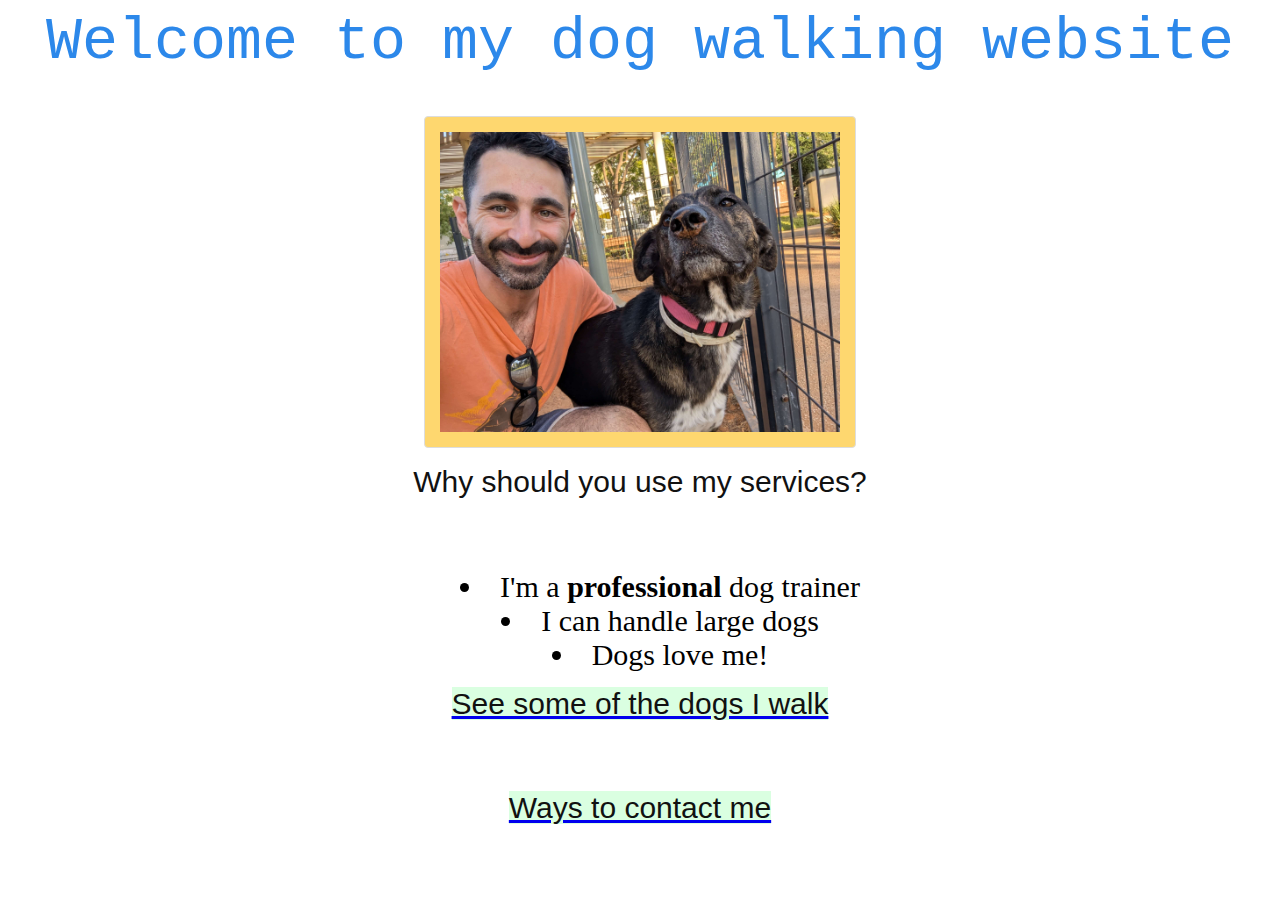
<file: Index.html>
<html>
<head>
<link rel="stylesheet" href="styles.css">
<title>Vash Dog Walker</title>
</head>
<body>
<h1><span style="color:#2c88ea">Welcome to my dog walking website</span></h1>
<img src="PXL_20241009_140851114.jpg" class="centered-images">
<br/>
<h2>Why should you use my services?</h2>
<ul class="centered-list">
	<li><span style="font-size=16px">I'm a <b>professional</b> dog trainer<span/></li>
	<li>I can handle large dogs</li>
	<li>Dogs love me!</li>
</ul>
<a href="gallery.html" target="_blank"><h2><span style="background-color:#daffe1">See some of the dogs I walk</span></h2></a>
<a href="contact.html" target="_blank"><h2><span style="background-color:#daffe1">Ways to contact me</span></h2></a>
</body>
</html>
</file>
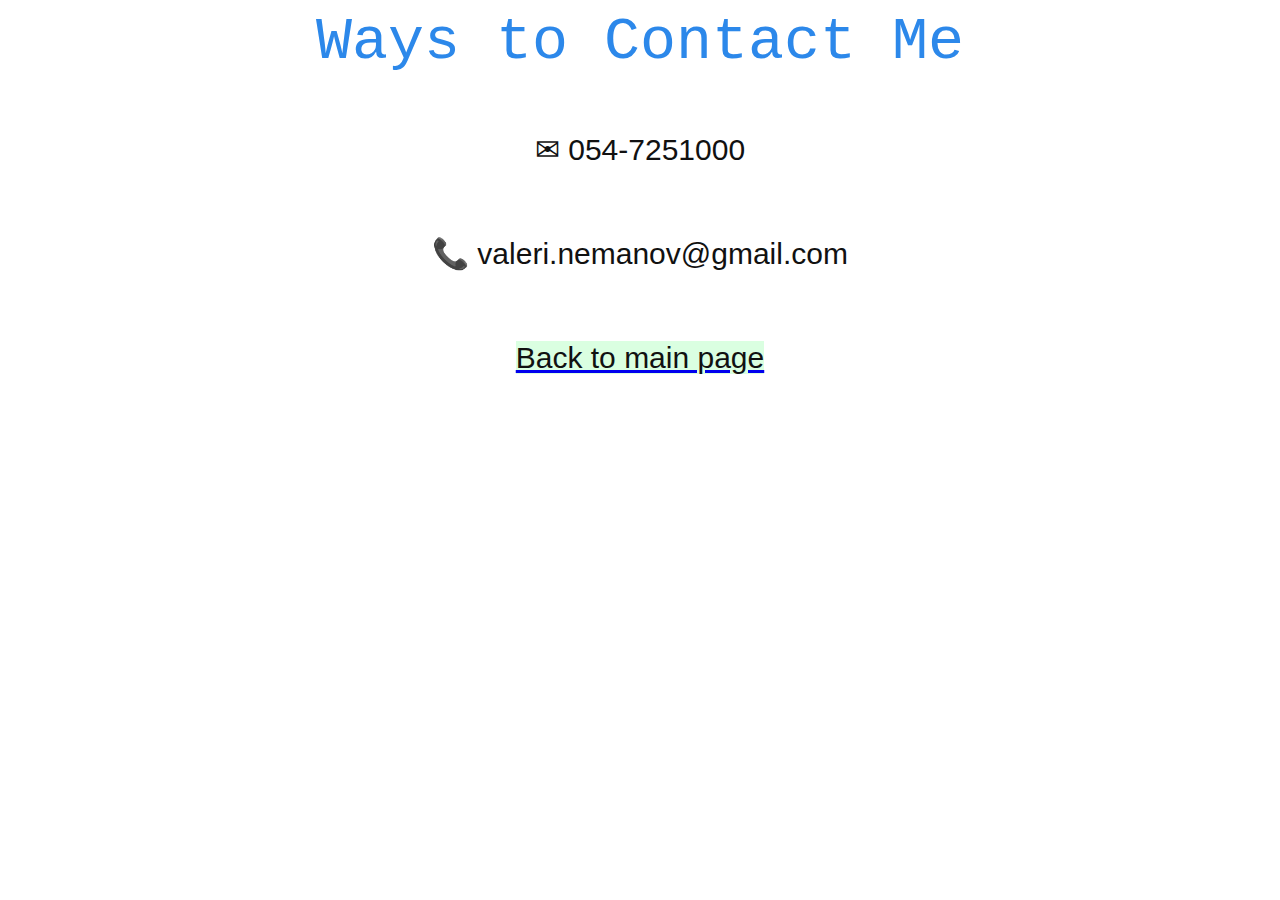
<file: contact.html>
<html>
<head>
<link rel="stylesheet" href="styles.css">
<title>Contact</title>
</head>
<body>
<h1><span style="color:#2c88ea">Ways to Contact Me</span></h1>

<br/>
<h2>✉ 054-7251000</h2>
<h2>📞 valeri.nemanov@gmail.com</h2>
<a href="index.html"><h2><span style="background-color:#daffe1">Back to main page</span></h2></a>
</body>
</html>
</file>
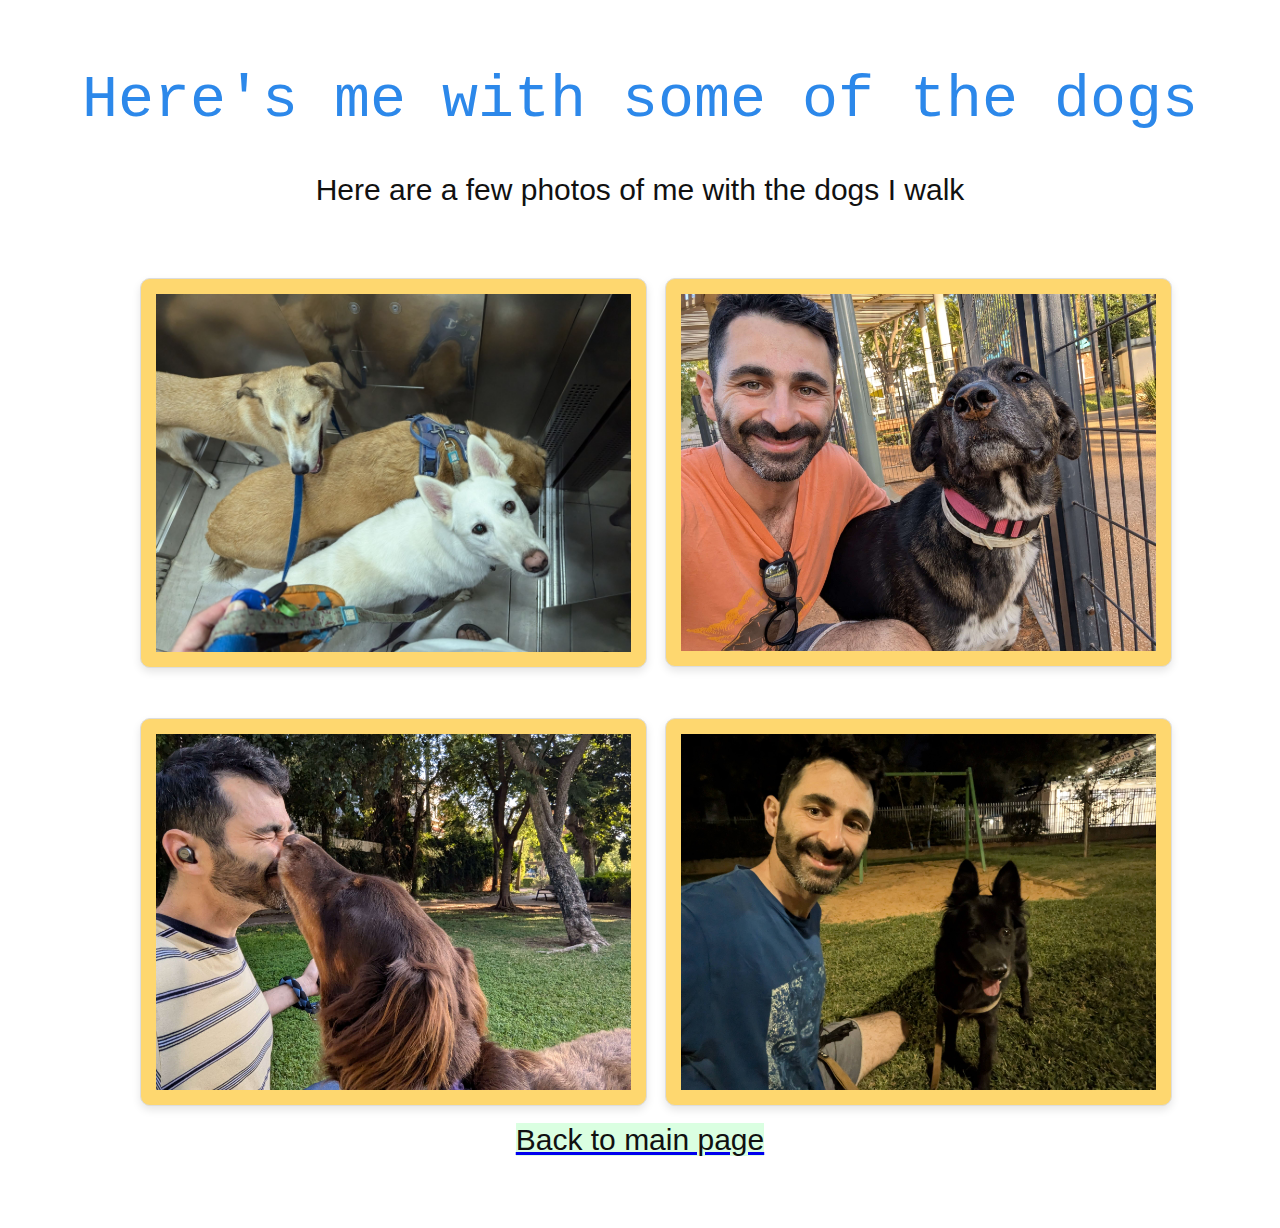
<file: gallery.html>
<html>
<head>
<link rel="stylesheet" href="styles.css">
<title>Dogs Gallery</title>
</head>
<body>
<br/>
<h1><span style="color:#2c88ea">Here's me with some of the dogs</span></h1>
<h2>Here are a few photos of me with the dogs I walk</h2>
<div class="photo-grid">
	<img src= "3 dogs.jpg">
	<img src= "PXL_20241009_140851114.jpg">
	<img src= "PXL_20241018_051853223.jpg">
	<img src= "PXL_20241020_162811898.MP.jpg">
</div>
<br/>
<a href="index.html"><h2><span style="background-color:#daffe1">Back to main page</span></h2></a>

</body>
</html>
</file>
<file: styles.css>
img {
  border: 1px solid #ddd;
  border-radius: 4px;
  padding: 15px;
  width: 350px;
  background-color: #fed76f;
}

h1 { 
	font-weight: 400;
     color: #333;
     font-size: 60px;
     font-family: "Lucida Console", "Courier New", monospace;
	 text-align: center;
	 }
	 


h2 { color: #111; font-family: 'Open Sans', sans-serif; font-size: 30px; font-weight: 300; line-height: 32px; margin: 0 0 72px; text-align: center; }

ul {
	text-align: center;
	}
	
li {
    font-size: 30px;
}
.bigFont{
	font-size: 32px;
}
.centered-list {
    list-style-position: inside;
}
	

.centered-images {
	display: block;
	margin-left: auto;
	margin-right: auto;
	width: 50%;
	width: 400px;
}
#specialStyle {
	width:30%;
	border: 2px solid red;
	background-color: yellow;
}
.photo-grid {
            display: grid;
            grid-template-columns: 1fr 1fr; /* 2 columns */
            gap: 50px; /* Space between photos */
            max-width: 1000px; /* Adjust to your preference */
            margin: auto; /* Center the grid */
        }

        /* Styling for each photo */
        .photo-grid img {
            width: 100%;
            border-radius: 10px; /* Rounded corners */
            box-shadow: 0px 4px 8px rgba(0, 0, 0, 0.1); /* Optional shadow */
        }
</file>
